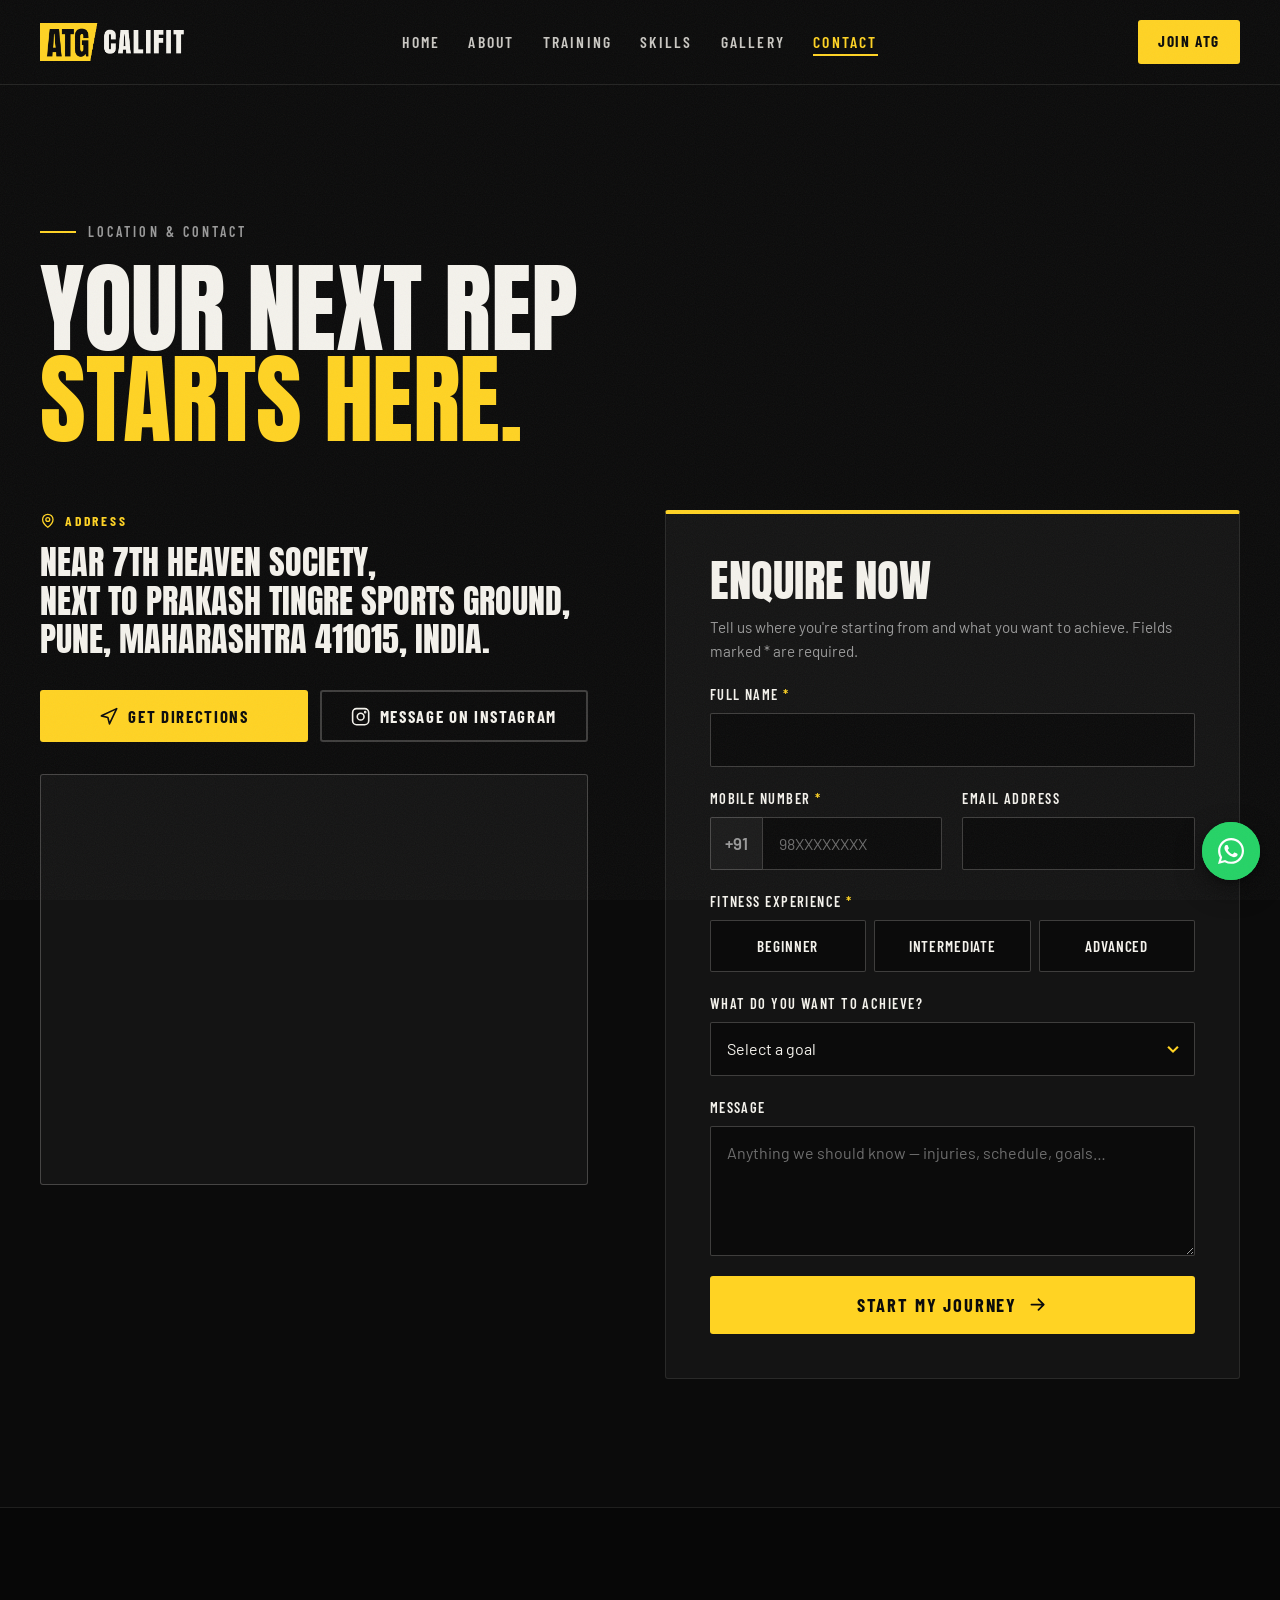
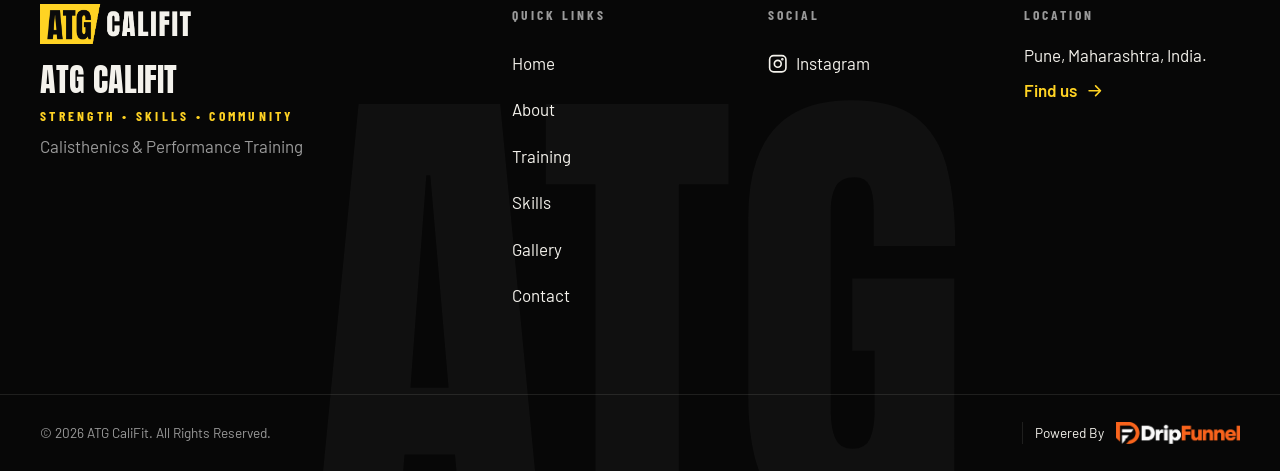
<file: contact.html>
<!DOCTYPE html>
<html lang="en-IN" class="no-js">
<head>
  <meta charset="utf-8">
  <meta name="viewport" content="width=device-width, initial-scale=1, viewport-fit=cover">
  <title>Contact | ATG CaliFit</title>
  <meta name="description" content="Find ATG CaliFit near Prakash Tingre Sports Ground, Pune. Get directions or send an enquiry to start your calisthenics journey.">
  <meta name="keywords" content="calisthenics in Pune, calisthenics training Pune, bodyweight training Pune, strength training Pune, human flag training, pull-up training Pune, calisthenics classes near me, performance training Pune">
  <meta name="theme-color" content="#0B0B0B">
  <link rel="canonical" href="https://atgcalifit.in/contact.html">

  <!-- Open Graph / Twitter -->
  <meta property="og:type" content="website">
  <meta property="og:site_name" content="ATG CaliFit">
  <meta property="og:locale" content="en_IN">
  <meta property="og:url" content="https://atgcalifit.in/contact.html">
  <meta property="og:title" content="Contact | ATG CaliFit">
  <meta property="og:description" content="Find ATG CaliFit near Prakash Tingre Sports Ground, Pune. Get directions or send an enquiry to start your calisthenics journey.">
  <meta property="og:image" content="https://atgcalifit.in/assets/images/og-image.jpg">
  <meta property="og:image:width" content="1200">
  <meta property="og:image:height" content="630">
  <meta property="og:image:alt" content="ATG CaliFit – Strength, Skills, Community. Calisthenics training in Pune.">
  <meta name="twitter:card" content="summary_large_image">
  <meta name="twitter:title" content="Contact | ATG CaliFit">
  <meta name="twitter:description" content="Find ATG CaliFit near Prakash Tingre Sports Ground, Pune. Get directions or send an enquiry to start your calisthenics journey.">
  <meta name="twitter:image" content="https://atgcalifit.in/assets/images/og-image.jpg">

  <!-- Icons -->
  <link rel="icon" type="image/png" sizes="32x32" href="assets/logo/favicon-32.png">
  <link rel="icon" type="image/png" sizes="192x192" href="assets/logo/favicon.png">
  <link rel="apple-touch-icon" href="assets/logo/apple-touch-icon.png">
  <link rel="manifest" href="site.webmanifest">

  <!-- Performance hints -->
  <link rel="preconnect" href="https://fonts.googleapis.com">
  <link rel="preconnect" href="https://fonts.gstatic.com" crossorigin>
  <link rel="preconnect" href="https://images.unsplash.com" crossorigin>
  <link href="https://fonts.googleapis.com/css2?family=Anton&family=Barlow:wght@400;500;600;700;800&family=Barlow+Condensed:wght@500;600;700&display=swap" rel="stylesheet">

  <link rel="stylesheet" href="css/style.css">

</head>
<body class="page-sub">
  <a class="skip-link" href="#main">Skip to content</a>

  <!-- Inline icon sprite (Lucide-style strokes) -->
  <svg width="0" height="0" style="position:absolute" aria-hidden="true" focusable="false">
    <symbol id="i-arrow" viewBox="0 0 24 24"><path d="M5 12h14M13 6l6 6-6 6"/></symbol>
    <symbol id="i-arrow-up" viewBox="0 0 24 24"><path d="M12 19V5M6 11l6-6 6 6"/></symbol>
    <symbol id="i-arrow-ur" viewBox="0 0 24 24"><path d="M7 17 17 7M8 7h9v9"/></symbol>
    <symbol id="i-pin" viewBox="0 0 24 24"><path d="M20 10c0 6-8 12-8 12s-8-6-8-12a8 8 0 0 1 16 0Z"/><circle cx="12" cy="10" r="3"/></symbol>
    <symbol id="i-nav" viewBox="0 0 24 24"><path d="m3 11 19-9-9 19-2-8-8-2z"/></symbol>
    <symbol id="i-ig" viewBox="0 0 24 24"><rect x="2" y="2" width="20" height="20" rx="5"/><circle cx="12" cy="12" r="4.2"/><circle cx="17.6" cy="6.4" r=".6" fill="currentColor"/></symbol>
    <symbol id="i-x" viewBox="0 0 24 24"><path d="M18 6 6 18M6 6l12 12"/></symbol>
    <symbol id="i-left" viewBox="0 0 24 24"><path d="m15 18-6-6 6-6"/></symbol>
    <symbol id="i-right" viewBox="0 0 24 24"><path d="m9 18 6-6-6-6"/></symbol>
    <symbol id="i-expand" viewBox="0 0 24 24"><path d="M15 3h6v6M9 21H3v-6M21 3l-7 7M3 21l7-7"/></symbol>
    <symbol id="i-play" viewBox="0 0 24 24"><path d="M7 4v16l13-8z" fill="currentColor"/></symbol>
    <symbol id="i-check" viewBox="0 0 24 24"><path d="M20 6 9 17l-5-5"/></symbol>
    <symbol id="i-alert" viewBox="0 0 24 24"><circle cx="12" cy="12" r="10"/><path d="M12 8v4M12 16h.01"/></symbol>
    <symbol id="i-wa" viewBox="0 0 32 32"><path fill="currentColor" stroke="none" d="M16.04 3C8.88 3 3.06 8.8 3.06 15.94c0 2.29.6 4.52 1.74 6.49L3 29l6.75-1.76a12.97 12.97 0 0 0 6.29 1.6h.01c7.15 0 12.97-5.8 12.97-12.94A12.86 12.86 0 0 0 16.04 3Zm0 23.67h-.01a10.8 10.8 0 0 1-5.5-1.5l-.4-.23-4 1.04 1.07-3.89-.26-.4a10.7 10.7 0 0 1-1.65-5.75c0-5.93 4.84-10.76 10.77-10.76a10.74 10.74 0 0 1 10.76 10.77c0 5.93-4.84 10.72-10.78 10.72Zm5.9-8.05c-.32-.16-1.92-.95-2.22-1.05-.3-.11-.51-.16-.73.16-.21.32-.83 1.05-1.02 1.26-.19.22-.37.24-.7.08-.32-.16-1.37-.5-2.6-1.6a9.76 9.76 0 0 1-1.8-2.23c-.19-.32-.02-.5.14-.66.15-.14.33-.37.48-.56.16-.19.22-.32.32-.54.11-.21.06-.4-.02-.56-.08-.16-.73-1.75-1-2.4-.26-.63-.53-.54-.73-.55h-.62c-.21 0-.56.08-.86.4-.3.32-1.13 1.1-1.13 2.69 0 1.58 1.16 3.12 1.32 3.33.16.22 2.28 3.47 5.52 4.87.77.33 1.37.53 1.84.68.77.24 1.48.21 2.03.13.62-.09 1.92-.78 2.19-1.54.27-.76.27-1.4.19-1.54-.08-.13-.29-.21-.62-.37Z"/></symbol>
  </svg>

  <!-- ===================== HEADER ===================== -->
  <header class="site-header" id="siteHeader">
    <div class="container header-inner">
      <a href="index.html" class="brand" aria-label="ATG CaliFit – home">
        <img src="assets/logo/atg-logo.png" alt="ATG CaliFit" width="151" height="40" class="brand-logo">
      </a>

      <nav class="primary-nav" aria-label="Primary">
        <ul>
          <li><a href="index.html" class="nav-link">Home</a></li>
          <li><a href="about.html" class="nav-link">About</a></li>
          <li><a href="training.html" class="nav-link">Training</a></li>
          <li><a href="skills.html" class="nav-link">Skills</a></li>
          <li><a href="gallery.html" class="nav-link">Gallery</a></li>
          <li><a href="contact.html" class="nav-link is-active" aria-current="page">Contact</a></li>
        </ul>
      </nav>

      <a href="contact.html" class="btn btn-primary btn-sm header-cta" data-enquiry>Join ATG</a>

      <button class="menu-toggle" id="menuToggle" type="button" aria-expanded="false" aria-controls="mobileMenu" aria-label="Open menu">
        <span class="menu-toggle-bar"></span>
        <span class="menu-toggle-bar"></span>
        <span class="menu-toggle-bar"></span>
      </button>
    </div>
  </header>

  <!-- Mobile full-screen menu -->
  <div class="mobile-menu" id="mobileMenu" aria-hidden="true">
    <div class="mobile-menu-stripe" aria-hidden="true"></div>
    <nav aria-label="Mobile">
      <ul class="mobile-menu-list">
        <li><a href="index.html" class="nav-link"><span>01</span>Home</a></li>
        <li><a href="about.html" class="nav-link"><span>02</span>About</a></li>
        <li><a href="training.html" class="nav-link"><span>03</span>Training</a></li>
        <li><a href="skills.html" class="nav-link"><span>04</span>Skills</a></li>
        <li><a href="gallery.html" class="nav-link"><span>05</span>Gallery</a></li>
        <li><a href="contact.html" class="nav-link is-active" aria-current="page"><span>06</span>Contact</a></li>
      </ul>
    </nav>
    <div class="mobile-menu-foot">
      <a href="contact.html" class="btn btn-primary btn-block" data-enquiry>Join ATG <svg class="icon"><use href="#i-arrow"/></svg></a>
      <a href="https://www.instagram.com/atg.cali.fit/" class="mobile-menu-ig" data-config-href="instagram" target="_blank" rel="noopener">
        <svg class="icon"><use href="#i-ig"/></svg> <span data-config-text="instagramHandle">@atg.cali.fit</span>
      </a>
      <p class="mobile-menu-tag" data-config-text="tagline">STRENGTH • SKILLS • COMMUNITY</p>
    </div>
  </div>

  <main id="main">

    <!-- ===================== CONTACT ===================== -->
    <section class="section contact" id="contact" aria-labelledby="contact-title">
      <div class="container">
        <header class="section-head">
          <p class="eyebrow reveal"><span class="eyebrow-line"></span>Location &amp; contact</p>
          <h2 class="section-title section-title-xl reveal" id="contact-title">Your next rep <span class="accent">starts here.</span></h2>
        </header>

        <div class="contact-grid">
          <div class="contact-info reveal">
            <div class="contact-block">
              <h3 class="contact-label"><svg class="icon"><use href="#i-pin"/></svg> Address</h3>
              <address class="contact-address" id="contactAddress">
                Near 7th Heaven Society,<br>
                Next to Prakash Tingre Sports Ground,<br>
                Pune, Maharashtra 411015, India.
              </address>
            </div>

            <div class="contact-actions">
              <a class="btn btn-primary" id="directionsBtn" href="https://www.google.com/maps/dir/?api=1&amp;destination=Near%207th%20Heaven%20Society%2C%20Next%20to%20Prakash%20Tingre%20Sports%20Ground%2C%20Pune%2C%20Maharashtra%20411015%2C%20India" target="_blank" rel="noopener">
                <svg class="icon"><use href="#i-nav"/></svg> Get directions
              </a>
              <a class="btn btn-outline" href="https://www.instagram.com/atg.cali.fit/" data-config-href="instagram" target="_blank" rel="noopener">
                <svg class="icon"><use href="#i-ig"/></svg> Message on Instagram
              </a>
              <a class="btn btn-whatsapp" id="whatsappBtn" href="#" target="_blank" rel="noopener" hidden>
                <svg class="icon"><use href="#i-wa"/></svg> WhatsApp enquiry
              </a>
            </div>

            <dl class="contact-extra" id="contactExtra" hidden></dl>

            <div class="map-wrap">
              <iframe id="mapFrame" title="Map showing ATG CaliFit location near Prakash Tingre Sports Ground, Pune"
                      data-src="https://www.google.com/maps?q=Near%207th%20Heaven%20Society%2C%20Next%20to%20Prakash%20Tingre%20Sports%20Ground%2C%20Pune%2C%20Maharashtra%20411015%2C%20India&amp;output=embed"
                      loading="lazy" referrerpolicy="no-referrer-when-downgrade" allowfullscreen></iframe>
            </div>
          </div>

          <form class="enquiry-form reveal" id="enquiryForm" novalidate>
            <h3 class="form-title">Enquire now</h3>
            <p class="form-sub">Tell us where you're starting from and what you want to achieve. Fields marked <span aria-hidden="true">*</span><span class="sr-only">with an asterisk</span> are required.</p>

            <!-- Honeypot: hidden from people, tempting for bots -->
            <div class="hp" aria-hidden="true">
              <label for="company">Company</label>
              <input type="text" id="company" name="company" tabindex="-1" autocomplete="off">
            </div>

            <div class="field">
              <label for="fullName">Full Name <span class="req" aria-hidden="true">*</span></label>
              <input type="text" id="fullName" name="fullName" autocomplete="name" required minlength="2" maxlength="80" aria-describedby="fullName-err">
              <p class="field-error" id="fullName-err"></p>
            </div>

            <div class="field-row">
              <div class="field">
                <label for="mobile">Mobile Number <span class="req" aria-hidden="true">*</span></label>
                <div class="input-prefix">
                  <span aria-hidden="true">+91</span>
                  <input type="tel" id="mobile" name="mobile" inputmode="numeric" autocomplete="tel-national" required maxlength="14" aria-describedby="mobile-err" placeholder="98XXXXXXXX">
                </div>
                <p class="field-error" id="mobile-err"></p>
              </div>
              <div class="field">
                <label for="email">Email Address</label>
                <input type="email" id="email" name="email" autocomplete="email" maxlength="120" aria-describedby="email-err">
                <p class="field-error" id="email-err"></p>
              </div>
            </div>

            <fieldset class="field">
              <legend>Fitness Experience <span class="req" aria-hidden="true">*</span></legend>
              <div class="segmented" role="radiogroup" aria-describedby="experience-err">
                <label><input type="radio" name="experience" value="Beginner" required><span>Beginner</span></label>
                <label><input type="radio" name="experience" value="Intermediate"><span>Intermediate</span></label>
                <label><input type="radio" name="experience" value="Advanced"><span>Advanced</span></label>
              </div>
              <p class="field-error" id="experience-err"></p>
            </fieldset>

            <div class="field">
              <label for="goal">What do you want to achieve?</label>
              <div class="select-wrap">
                <select id="goal" name="goal">
                  <option value="">Select a goal</option>
                  <option>Build foundational strength</option>
                  <option>Learn advanced calisthenics skills</option>
                  <option>Gymnastic movements and ring training</option>
                  <option>Improve mobility and conditioning</option>
                  <option>Take the ATG Challenge</option>
                  <option>General fitness</option>
                  <option>Something else</option>
                </select>
              </div>
            </div>

            <div class="field">
              <label for="message">Message</label>
              <textarea id="message" name="message" rows="4" maxlength="1000" placeholder="Anything we should know — injuries, schedule, goals…"></textarea>
            </div>

            <button type="submit" class="btn btn-primary btn-block btn-lg" id="submitBtn">
              <span class="btn-label">Start my journey</span> <svg class="icon"><use href="#i-arrow"/></svg>
            </button>
            <div class="form-status" id="formStatus" role="status" aria-live="polite"></div>
          </form>
        </div>
      </div>
    </section>
  </main>

  <!-- ===================== FOOTER ===================== -->
  <footer class="site-footer">
    <div class="footer-word" aria-hidden="true">ATG</div>
    <div class="container footer-grid">
      <div class="footer-brand">
        <img src="assets/logo/atg-logo.png" alt="ATG CaliFit" width="151" height="40" loading="lazy">
        <p class="footer-name">ATG CaliFit</p>
        <p class="footer-tag" data-config-text="tagline">STRENGTH • SKILLS • COMMUNITY</p>
        <p class="footer-cat">Calisthenics &amp; Performance Training</p>
      </div>

      <nav class="footer-col" aria-label="Footer">
        <h2 class="footer-head">Quick links</h2>
        <ul>
          <li><a href="index.html">Home</a></li>
          <li><a href="about.html">About</a></li>
          <li><a href="training.html">Training</a></li>
          <li><a href="skills.html">Skills</a></li>
          <li><a href="gallery.html">Gallery</a></li>
          <li><a href="contact.html">Contact</a></li>
        </ul>
      </nav>

      <div class="footer-col">
        <h2 class="footer-head">Social</h2>
        <a class="footer-social" href="https://www.instagram.com/atg.cali.fit/" data-config-href="instagram" target="_blank" rel="noopener">
          <svg class="icon"><use href="#i-ig"/></svg> Instagram
        </a>
      </div>

      <div class="footer-col">
        <h2 class="footer-head">Location</h2>
        <p>Pune, Maharashtra, India.</p>
        <a href="contact.html" class="footer-link-arrow">Find us <svg class="icon"><use href="#i-arrow"/></svg></a>
      </div>
    </div>


    <div class="footer-banner">
      <div class="container footer-banner-inner">
        <p>&copy; 2026 ATG CaliFit. All Rights Reserved.</p>
        <div class="powered-by">
          <span>Powered By</span>
          <a href="https://www.dripfunnel.com/in/" target="_blank" rel="noopener" aria-label="DripFunnel">
            <img src="assets/dripfunnel/DRIPFUNNEL white logo.png" alt="DripFunnel" width="2077" height="369" loading="lazy">
          </a>
        </div>
      </div>
    </div>
  </footer>

  <!-- Floating actions -->
  <button type="button" class="to-top" id="toTop" aria-label="Scroll to top">
    <svg class="icon"><use href="#i-arrow-up"/></svg>
  </button>
  <a class="wa-float" id="waFloat" href="#" target="_blank" rel="noopener" aria-label="Chat with ATG CaliFit on WhatsApp" hidden>
    <svg class="icon"><use href="#i-wa"/></svg>
    <span class="wa-tip">Chat with us</span>
  </a>

  <!-- Enquiry popup (the contact form is moved in here while open) -->
  <div class="enquiry-modal" id="enquiryModal" role="dialog" aria-modal="true" aria-labelledby="enquiryModalTitle" hidden>
    <div class="enquiry-modal-backdrop" data-close></div>
    <div class="enquiry-modal-panel" id="enquiryModalPanel">
      <h2 class="sr-only" id="enquiryModalTitle">Join ATG – enquiry form</h2>
      <button type="button" class="lb-btn enquiry-modal-close" data-close aria-label="Close form"><svg class="icon"><use href="#i-x"/></svg></button>
    </div>
  </div>

  <!-- Lightbox -->
  <div class="lightbox" id="lightbox" role="dialog" aria-modal="true" aria-label="Media viewer" hidden>
    <div class="lightbox-backdrop" data-close></div>
    <button type="button" class="lb-btn lb-close" data-close aria-label="Close viewer"><svg class="icon"><use href="#i-x"/></svg></button>
    <button type="button" class="lb-btn lb-prev" aria-label="Previous"><svg class="icon"><use href="#i-left"/></svg></button>
    <figure class="lightbox-stage">
      <div class="lightbox-media" id="lightboxMedia"></div>
      <figcaption class="lightbox-caption">
        <span id="lightboxCaption"></span>
        <span class="lightbox-count" id="lightboxCount"></span>
      </figcaption>
    </figure>
    <button type="button" class="lb-btn lb-next" aria-label="Next"><svg class="icon"><use href="#i-right"/></svg></button>
  </div>

  <script src="js/config.js" defer></script>
  <script src="js/main.js" defer></script>
</body>
</html>
</file>
<file: css/style.css>
/* =====================================================================
   ATG CaliFit – Stylesheet
   Mobile-first. Breakpoints: 640 / 768 / 1024 / 1280 / 1440
   ===================================================================== */

/* ---------- Tokens ---------- */
:root {
  --color-bg: #0B0B0B;
  --color-surface: #141414;
  --color-surface-2: #1B1B1B;
  --color-text: #F4F2EC;
  --color-muted: #9A9A9A;
  --color-accent: #FFD323;
  --color-accent-ink: #0B0B0B;
  --color-border: rgba(244, 242, 236, 0.1);
  --color-border-strong: rgba(244, 242, 236, 0.22);
  --color-error: #FF6B5B;
  --color-success: #7BE38F;
  --color-wa: #25D366;

  --font-display: "Anton", "Impact", "Arial Narrow Bold", sans-serif;
  --font-body: "Barlow", system-ui, -apple-system, "Segoe UI", Roboto, sans-serif;
  --font-cond: "Barlow Condensed", "Barlow", "Arial Narrow", sans-serif;

  --container: 1320px;
  --gutter: clamp(1rem, 4vw, 2.5rem);
  --section-y: clamp(4.5rem, 10vw, 9rem);
  --radius: 3px;
  --header-h: 68px;

  --ease-out: cubic-bezier(0.22, 1, 0.36, 1);
  --t-fast: 0.25s;
  --t-med: 0.5s;
}

/* ---------- Reset ---------- */
*, *::before, *::after { box-sizing: border-box; }
html {
  -webkit-text-size-adjust: 100%;
  scroll-behavior: smooth;
  scroll-padding-top: var(--header-h);
}
body {
  margin: 0;
  background: var(--color-bg);
  color: var(--color-text);
  font-family: var(--font-body);
  font-size: clamp(1rem, 0.96rem + 0.2vw, 1.0625rem);
  line-height: 1.6;
  -webkit-font-smoothing: antialiased;
  -moz-osx-font-smoothing: grayscale;
  overflow-x: hidden;
  text-rendering: optimizeLegibility;
}
@supports (overflow: clip) { body { overflow-x: clip; } }
body.no-scroll { overflow: hidden; }

/* Film grain – a single fixed layer, cheap to composite */
body::before {
  content: "";
  position: fixed;
  inset: 0;
  z-index: 100;
  pointer-events: none;
  opacity: 0.05;
  background-image: url("data:image/svg+xml,%3Csvg xmlns='http://www.w3.org/2000/svg' width='160' height='160'%3E%3Cfilter id='n'%3E%3CfeTurbulence type='fractalNoise' baseFrequency='.9' numOctaves='3' stitchTiles='stitch'/%3E%3C/filter%3E%3Crect width='100%25' height='100%25' filter='url(%23n)'/%3E%3C/svg%3E");
}

img, video, svg, iframe { display: block; max-width: 100%; }
img { height: auto; }
a { color: inherit; text-decoration: none; }
button, input, select, textarea { font: inherit; color: inherit; }
button { cursor: pointer; background: none; border: 0; padding: 0; }
ul, ol { margin: 0; padding: 0; list-style: none; }
h1, h2, h3, p, figure, blockquote, dl, dd { margin: 0; }
address { font-style: normal; }
[hidden] { display: none !important; }

.icon {
  width: 1.15em; height: 1.15em;
  flex-shrink: 0;
  fill: none; stroke: currentColor; stroke-width: 2;
  stroke-linecap: round; stroke-linejoin: round;
}

:focus-visible {
  outline: 2px solid var(--color-accent);
  outline-offset: 3px;
}

.sr-only {
  position: absolute; width: 1px; height: 1px; padding: 0; margin: -1px;
  overflow: hidden; clip: rect(0 0 0 0); white-space: nowrap; border: 0;
}

.skip-link {
  position: fixed; top: 0.75rem; left: 0.75rem; z-index: 200;
  padding: 0.75rem 1.1rem;
  background: var(--color-accent); color: var(--color-accent-ink);
  font-weight: 700; text-transform: uppercase; letter-spacing: 0.06em;
  transform: translateY(-160%);
  transition: transform var(--t-fast);
}
.skip-link:focus { transform: none; }

::selection { background: var(--color-accent); color: var(--color-accent-ink); }

/* ---------- Layout ---------- */
.container {
  width: 100%;
  max-width: var(--container);
  margin-inline: auto;
  padding-inline: var(--gutter);
}
.section { padding-block: var(--section-y); position: relative; }
/* Inner pages have no hero: keep content clear of the fixed header */
.page-sub main { padding-top: var(--header-h); }

/* ---------- Typography ---------- */
.accent { color: var(--color-accent); }

.eyebrow {
  display: inline-flex; align-items: center; gap: 0.75rem;
  font-family: var(--font-cond);
  font-weight: 600;
  font-size: 0.875rem;
  letter-spacing: 0.22em;
  text-transform: uppercase;
  color: var(--color-muted);
  margin-bottom: 1.25rem;
}
.eyebrow-line {
  width: 2.25rem; height: 2px; background: var(--color-accent);
  display: inline-block;
}
.eyebrow .sep { color: var(--color-accent); }

.section-title {
  font-family: var(--font-display);
  font-weight: 400;
  text-transform: uppercase;
  font-size: clamp(2.6rem, 1.6rem + 5vw, 5.75rem);
  line-height: 0.92;
  letter-spacing: -0.005em;
  overflow-wrap: break-word;
}
.section-title-xl { font-size: clamp(2.6rem, 1.4rem + 6vw, 7rem); max-width: 16ch; }

.section-head { margin-bottom: clamp(2.5rem, 5vw, 4.5rem); }
.section-head-split { display: grid; gap: 1.5rem; align-items: end; }
.section-intro { color: var(--color-muted); max-width: 46ch; }

.lead { font-size: clamp(1.1rem, 1rem + 0.45vw, 1.3rem); line-height: 1.55; color: var(--color-text); }
.fine-print { color: var(--color-muted); font-size: 0.9rem; }
.fine-print a { color: var(--color-text); border-bottom: 1px solid var(--color-accent); }

@media (min-width: 1024px) {
  .section-head-split { grid-template-columns: 1.4fr 1fr; gap: 4rem; }
  .section-head-split .section-intro { justify-self: end; padding-bottom: 0.6rem; }
}

/* ---------- Buttons ---------- */
.btn {
  --btn-bg: transparent;
  --btn-fg: var(--color-text);
  position: relative;
  display: inline-flex; align-items: center; justify-content: center; gap: 0.6rem;
  min-height: 52px;
  padding: 0.85rem 1.6rem;
  border: 2px solid transparent;
  border-radius: var(--radius);
  background: var(--btn-bg);
  color: var(--btn-fg);
  font-family: var(--font-cond);
  font-weight: 700;
  font-size: 1.05rem;
  letter-spacing: 0.1em;
  text-transform: uppercase;
  line-height: 1;
  white-space: nowrap;
  overflow: hidden;
  isolation: isolate;
  transition: color var(--t-fast), border-color var(--t-fast), background-color var(--t-fast), transform var(--t-fast);
}
.btn .icon { transition: transform var(--t-fast) var(--ease-out); }
.btn:hover .icon { transform: translateX(4px); }
.btn:active { transform: translateY(1px); }

.btn-primary { --btn-bg: var(--color-accent); --btn-fg: var(--color-accent-ink); }
.btn-primary::after {
  content: ""; position: absolute; inset: 0; z-index: -1;
  background: var(--color-text);
  transform: translateX(-101%);
  transition: transform 0.4s var(--ease-out);
}
.btn-primary:hover::after { transform: none; }

.btn-outline { border-color: var(--color-border-strong); }
.btn-outline:hover { border-color: var(--color-accent); color: var(--color-accent); }

.btn-whatsapp { --btn-bg: var(--color-wa); --btn-fg: #06200F; }
.btn-whatsapp:hover { filter: brightness(1.08); }

.btn-sm { min-height: 44px; padding: 0.6rem 1.15rem; font-size: 0.95rem; }
.btn-lg { min-height: 58px; padding: 1rem 2rem; font-size: 1.15rem; }
.btn-block { width: 100%; }
.btn[disabled] { opacity: 0.6; pointer-events: none; }

/* ---------- Header ---------- */
.site-header {
  position: fixed; inset: 0 0 auto 0; z-index: 60;
  height: var(--header-h);
  transition: background-color 0.35s, border-color 0.35s, backdrop-filter 0.35s;
  border-bottom: 1px solid transparent;
}
.site-header.is-scrolled,
.site-header.menu-open {
  background: rgba(11, 11, 11, 0.92);
  border-bottom-color: var(--color-border);
  -webkit-backdrop-filter: blur(10px);
  backdrop-filter: blur(10px);
}
.header-inner {
  height: 100%;
  display: flex; align-items: center; gap: 1.5rem;
}
.brand { display: flex; align-items: center; margin-right: auto; min-height: 44px; }
.brand-logo { height: 34px; width: auto; }

.primary-nav { display: none; }
.header-cta { display: none; }

.menu-toggle {
  position: relative; z-index: 2;
  width: 48px; height: 48px;
  display: grid; place-content: center; gap: 6px;
  margin-right: -10px;
}
.menu-toggle-bar {
  display: block; width: 26px; height: 2px;
  background: var(--color-text);
  transition: transform 0.35s var(--ease-out), opacity 0.2s, width 0.35s var(--ease-out);
}
.menu-toggle-bar:nth-child(2) { width: 18px; justify-self: end; }
.menu-toggle[aria-expanded="true"] .menu-toggle-bar:nth-child(1) { transform: translateY(8px) rotate(45deg); }
.menu-toggle[aria-expanded="true"] .menu-toggle-bar:nth-child(2) { opacity: 0; width: 0; }
.menu-toggle[aria-expanded="true"] .menu-toggle-bar:nth-child(3) { transform: translateY(-8px) rotate(-45deg); }

@media (min-width: 1024px) {
  :root { --header-h: 84px; }
  .brand-logo { height: 38px; }
  .primary-nav { display: block; }
  .primary-nav ul { display: flex; gap: clamp(1.25rem, 2.2vw, 2.4rem); }
  .primary-nav .nav-link {
    position: relative;
    display: inline-flex; align-items: center; min-height: 44px;
    font-family: var(--font-cond); font-weight: 600;
    font-size: 0.98rem; letter-spacing: 0.14em; text-transform: uppercase;
    color: rgba(244, 242, 236, 0.82);
    transition: color var(--t-fast);
  }
  .primary-nav .nav-link::after {
    content: ""; position: absolute; left: 0; right: 0; bottom: 8px; height: 2px;
    background: var(--color-accent);
    transform: scaleX(0); transform-origin: right;
    transition: transform 0.35s var(--ease-out);
  }
  .primary-nav .nav-link:hover,
  .primary-nav .nav-link.is-active { color: var(--color-text); }
  .primary-nav .nav-link:hover::after,
  .primary-nav .nav-link.is-active::after { transform: scaleX(1); transform-origin: left; }
  .primary-nav .nav-link.is-active { color: var(--color-accent); }
  .header-inner { display: grid; grid-template-columns: 1fr auto 1fr; }
  .brand { margin-right: 0; justify-self: start; }
  .header-cta { display: inline-flex; justify-self: end; }
  .menu-toggle { display: none; }
}

/* ---------- Mobile menu ---------- */
.mobile-menu {
  position: fixed; inset: 0; z-index: 55;
  display: flex; flex-direction: column; justify-content: space-between;
  padding: calc(var(--header-h) + 1.5rem) var(--gutter) calc(1.5rem + env(safe-area-inset-bottom));
  background: var(--color-bg);
  overflow-y: auto;
  visibility: hidden;
  opacity: 0;
  clip-path: inset(0 0 100% 0);
  transition: clip-path 0.55s var(--ease-out), opacity 0.3s, visibility 0s linear 0.55s;
}
.mobile-menu.is-open {
  visibility: visible; opacity: 1;
  clip-path: inset(0 0 0 0);
  transition: clip-path 0.55s var(--ease-out), opacity 0.3s, visibility 0s;
}
.mobile-menu-stripe {
  position: absolute; top: var(--header-h); right: 0; width: 10px; bottom: 0;
  background: repeating-linear-gradient(-45deg, var(--color-accent) 0 10px, transparent 10px 20px);
  opacity: 0.85;
}
.mobile-menu-list li {
  border-bottom: 1px solid var(--color-border);
  opacity: 0; transform: translateY(18px);
  transition: opacity 0.4s, transform 0.5s var(--ease-out);
}
.mobile-menu.is-open .mobile-menu-list li { opacity: 1; transform: none; }
.mobile-menu.is-open .mobile-menu-list li:nth-child(1) { transition-delay: 0.12s; }
.mobile-menu.is-open .mobile-menu-list li:nth-child(2) { transition-delay: 0.17s; }
.mobile-menu.is-open .mobile-menu-list li:nth-child(3) { transition-delay: 0.22s; }
.mobile-menu.is-open .mobile-menu-list li:nth-child(4) { transition-delay: 0.27s; }
.mobile-menu.is-open .mobile-menu-list li:nth-child(5) { transition-delay: 0.32s; }
.mobile-menu.is-open .mobile-menu-list li:nth-child(6) { transition-delay: 0.37s; }
.mobile-menu-list a {
  display: flex; align-items: baseline; gap: 1rem;
  padding: 0.55rem 0;
  font-family: var(--font-display);
  font-size: clamp(2.2rem, 9vw, 3.6rem);
  line-height: 1.05;
  text-transform: uppercase;
  transition: color var(--t-fast), padding var(--t-fast);
}
.mobile-menu-list a span {
  font-family: var(--font-cond); font-size: 0.85rem; letter-spacing: 0.15em;
  color: var(--color-accent);
}
.mobile-menu-list a:hover, .mobile-menu-list a.is-active { color: var(--color-accent); padding-left: 0.4rem; }
.mobile-menu-foot { display: grid; gap: 1rem; margin-top: 2rem; padding-right: 1rem; }
.mobile-menu-ig {
  display: inline-flex; align-items: center; gap: 0.6rem; min-height: 44px;
  font-weight: 600; color: var(--color-text);
}
.mobile-menu-tag {
  font-family: var(--font-cond); letter-spacing: 0.2em; font-size: 0.85rem; color: var(--color-muted);
}
@media (min-width: 1024px) { .mobile-menu { display: none; } }

/* ---------- Hero ---------- */
.hero {
  position: relative;
  min-height: 100vh;
  min-height: 100svh;
  display: flex; align-items: flex-end;
  padding-top: calc(var(--header-h) + 2rem);
  padding-bottom: clamp(5rem, 12vh, 7rem);
  overflow: hidden;
  isolation: isolate;
}
.hero-media {
  position: absolute; inset: 0; z-index: -2;
  background: #111;
}
.hero-media img,
.hero-media video {
  position: absolute; inset: 0;
  width: 100%; height: 100%;
  object-fit: cover;
  object-position: 50% 30%;
}
.hero-media video { opacity: 0; transition: opacity 0.8s; }
.hero-media video.is-ready { opacity: 1; }
.hero-overlay {
  position: absolute; inset: 0;
  background:
    linear-gradient(180deg, rgba(11,11,11,0.55) 0%, rgba(11,11,11,0.25) 35%, rgba(11,11,11,0.85) 78%, var(--color-bg) 100%);
}
.hero-bg-word {
  position: absolute; z-index: -1;
  right: -0.06em; top: calc(var(--header-h) - 0.1em);
  font-family: var(--font-display);
  font-size: clamp(9rem, 42vw, 30rem);
  line-height: 0.8;
  color: transparent;
  -webkit-text-stroke: 1px rgba(244, 242, 236, 0.12);
  pointer-events: none;
  user-select: none;
}
.hero-inner { position: relative; }
.hero-content { max-width: 46rem; }
.hero .eyebrow { color: var(--color-text); }
.hero-title {
  font-family: var(--font-display);
  font-weight: 400;
  text-transform: uppercase;
  font-size: clamp(3.1rem, 1.4rem + 8.6vw, 8.4rem);
  line-height: 0.9;
  letter-spacing: -0.005em;
}
.hero-line { display: block; }
.hero-sub {
  margin-top: 1.5rem;
  max-width: 34ch;
  font-size: clamp(1.05rem, 0.95rem + 0.5vw, 1.3rem);
  color: rgba(244, 242, 236, 0.86);
}
.hero-tagline {
  margin-top: 1.25rem;
  font-family: var(--font-cond); font-weight: 700;
  letter-spacing: 0.28em; font-size: clamp(0.8rem, 0.75rem + 0.2vw, 0.95rem);
  color: var(--color-accent);
}
.hero-ctas { display: flex; flex-wrap: wrap; gap: 0.85rem; margin-top: 2rem; }
.hero-ctas .btn { flex: 1 1 220px; }
.hero-side-label { display: none; }

/* Entrance */
.hero-anim {
  opacity: 0;
  transform: translateY(28px);
  animation: heroIn 0.9s var(--ease-out) forwards;
  animation-delay: calc(0.15s + var(--d, 0) * 0.1s);
}
@keyframes heroIn { to { opacity: 1; transform: none; } }

.scroll-indicator {
  position: absolute; left: 50%; bottom: 1.25rem; transform: translateX(-50%);
  display: flex; flex-direction: column; align-items: center; gap: 0.5rem;
  min-width: 44px; min-height: 44px;
  font-family: var(--font-cond); font-size: 0.72rem; letter-spacing: 0.3em; text-transform: uppercase;
  color: var(--color-muted);
}
.scroll-indicator-line {
  width: 1px; height: 44px; position: relative; overflow: hidden;
  background: var(--color-border-strong);
}
.scroll-indicator-line::after {
  content: ""; position: absolute; left: 0; top: 0; width: 100%; height: 40%;
  background: var(--color-accent);
  animation: scrollDrop 1.8s var(--ease-out) infinite;
}
@keyframes scrollDrop { 0% { transform: translateY(-100%); } 100% { transform: translateY(260%); } }

/* Desktop: cinematic media panel on the right */
@media (min-width: 1024px) {
  .hero { align-items: center; padding-bottom: 6rem; }
  .hero-media {
    left: auto; right: 0; width: 44%;
    clip-path: polygon(14% 0, 100% 0, 100% 100%, 0 100%);
  }
  .hero-media::before {
    content: ""; position: absolute; inset: 0; z-index: 1; pointer-events: none;
    background: linear-gradient(90deg, rgba(11,11,11,0.55), transparent 40%);
  }
  .hero-overlay {
    background: linear-gradient(180deg, rgba(11,11,11,0.25), transparent 30%, transparent 70%, rgba(11,11,11,0.7));
  }
  .hero::after { /* yellow slash along the panel edge */
    content: ""; position: absolute; z-index: -1;
    top: 0; bottom: 0; right: 44%; width: 6px;
    background: var(--color-accent);
    transform: skewX(-7.6deg); transform-origin: bottom;
    margin-right: calc(-44% * 0.14 + 3px);
  }
  .hero-bg-word { right: auto; left: 30%; top: auto; bottom: -0.1em; font-size: clamp(16rem, 30vw, 30rem); }
  .hero-content { max-width: 58%; }
  .hero-ctas .btn { flex: 0 0 auto; }
  .hero-side-label {
    display: block;
    position: absolute; right: 1.5rem; bottom: 6rem;
    writing-mode: vertical-rl;
    font-family: var(--font-cond); font-size: 0.75rem; letter-spacing: 0.3em; text-transform: uppercase;
    color: rgba(244, 242, 236, 0.75);
  }
}
@media (min-width: 1440px) {
  .hero-title { font-size: clamp(6rem, 6.5vw, 9rem); }
}
/* Landscape phones: keep the hero content visible */
@media (max-height: 520px) and (orientation: landscape) {
  .hero { min-height: auto; padding-top: calc(var(--header-h) + 1.25rem); padding-bottom: 3.5rem; }
  .hero-title { font-size: clamp(2.4rem, 7vw, 3.6rem); }
  .hero-sub { margin-top: 0.75rem; }
  .hero-ctas { margin-top: 1rem; }
  .scroll-indicator { display: none; }
}

/* ---------- Marquee ---------- */
.marquee-wrap { position: relative; z-index: 2; overflow: hidden; padding-block: 1rem; margin-block: -1rem; }
.marquee {
  position: relative;
  background: var(--color-accent);
  color: var(--color-accent-ink);
  overflow: hidden;
  transform: rotate(-1.5deg) scale(1.03);
  margin-block: -0.5rem;
  padding-block: 0.85rem;
}
.marquee-track {
  display: flex; width: max-content; gap: 1.75rem; align-items: center;
  font-family: var(--font-display);
  font-size: clamp(1.4rem, 1rem + 1.6vw, 2.2rem);
  text-transform: uppercase;
  line-height: 1;
  white-space: nowrap;
  animation: marquee 32s linear infinite;
}
.marquee-track i { font-style: normal; }
@keyframes marquee { to { transform: translateX(-50%); } }

/* ---------- About ---------- */
.about-grid { display: grid; gap: 3rem; align-items: center; }
.about-media { position: relative; }
.about-media img {
  width: 100%; aspect-ratio: 4 / 5; object-fit: cover;
  filter: grayscale(0.2) contrast(1.05);
  border-radius: var(--radius);
}
.about-media::before {
  content: ""; position: absolute; inset: 1rem -1rem -1rem 1rem; z-index: -1;
  border: 2px solid var(--color-accent);
  border-radius: var(--radius);
}
.about-sticker {
  position: absolute; left: -0.25rem; bottom: 1.5rem;
  padding: 1rem 1.25rem;
  background: var(--color-bg);
  border-left: 4px solid var(--color-accent);
  font-family: var(--font-display); text-transform: uppercase;
  font-size: clamp(1.3rem, 1rem + 1.2vw, 1.9rem); line-height: 1;
}
.about-sticker span { color: var(--color-accent); }
.about-text { display: grid; gap: 1.1rem; margin-top: 1.75rem; color: var(--color-muted); max-width: 58ch; }
.about-punch {
  margin-top: 0.5rem;
  font-family: var(--font-display); text-transform: uppercase; color: var(--color-text);
  font-size: clamp(1.4rem, 1.1rem + 1vw, 2rem); line-height: 1.1;
}

.pillars {
  display: grid; gap: 0;
  margin-top: clamp(4rem, 8vw, 7rem);
  border-top: 1px solid var(--color-border);
}
.pillar {
  position: relative;
  padding: 2rem 0 2.25rem;
  border-bottom: 1px solid var(--color-border);
  display: grid; grid-template-columns: auto 1fr; column-gap: 1.5rem; align-items: baseline;
}
.pillar-num {
  grid-row: span 2;
  font-family: var(--font-display);
  font-size: clamp(3.5rem, 2.6rem + 3vw, 6rem); line-height: 0.85;
  color: var(--color-accent);
}
.pillar h3 {
  font-family: var(--font-display); font-weight: 400; text-transform: uppercase;
  font-size: clamp(1.8rem, 1.4rem + 1.4vw, 2.6rem); line-height: 1;
}
.pillar p { color: var(--color-muted); margin-top: 0.5rem; max-width: 32ch; }

@media (min-width: 768px) {
  .pillars { grid-template-columns: repeat(3, 1fr); border-top: 0; }
  .pillar {
    grid-template-columns: 1fr; padding: 2.25rem 2rem 2.5rem;
    border-bottom: 0; border-left: 1px solid var(--color-border);
  }
  .pillar:nth-child(2) { margin-top: 3rem; }
  .pillar:nth-child(3) { margin-top: 6rem; }
  .pillar-num { grid-row: auto; margin-bottom: 1.25rem; }
}
@media (min-width: 1024px) {
  .about-grid { grid-template-columns: 5fr 6fr; gap: clamp(4rem, 7vw, 7rem); }
  .about-media img { aspect-ratio: 4 / 5.4; }
}

/* ---------- Training ---------- */
.training { background: var(--color-surface); }
.programs { display: grid; gap: 1.25rem; }
.program {
  position: relative;
  min-height: 34rem;
  display: flex; flex-direction: column; justify-content: flex-end;
  overflow: hidden;
  border-radius: var(--radius);
  background: #000;
  isolation: isolate;
}
.program-media { position: absolute; inset: 0; z-index: -1; }
.program-media img {
  width: 100%; height: 100%; object-fit: cover;
  transition: transform 1.1s var(--ease-out), filter 0.6s;
  filter: grayscale(0.35) brightness(0.8);
}
.program-media::after {
  content: ""; position: absolute; inset: 0;
  background: linear-gradient(180deg, rgba(11,11,11,0.1) 0%, rgba(11,11,11,0.45) 40%, rgba(11,11,11,0.95) 100%);
}
.program-body { position: relative; padding: clamp(1.5rem, 3vw, 2.5rem); }
.program-body::before { /* yellow line reveal */
  content: ""; position: absolute; left: clamp(1.5rem, 3vw, 2.5rem); top: 0;
  width: 3.5rem; height: 3px; background: var(--color-accent);
  transform-origin: left; transition: transform 0.6s var(--ease-out);
}
.program-index {
  position: absolute; right: clamp(1.25rem, 3vw, 2rem); top: -0.4em;
  font-family: var(--font-display); font-size: clamp(4rem, 3rem + 4vw, 7rem); line-height: 1;
  color: transparent; -webkit-text-stroke: 1.5px rgba(255, 211, 35, 0.75);
}
.program-title {
  margin-top: 1.25rem;
  font-family: var(--font-display); font-weight: 400; text-transform: uppercase;
  font-size: clamp(2rem, 1.5rem + 1.8vw, 3.1rem); line-height: 0.95;
  max-width: 12ch;
}
.program-desc { margin-top: 0.85rem; color: rgba(244, 242, 236, 0.8); max-width: 44ch; }
.program-list {
  display: flex; flex-wrap: wrap; gap: 0.45rem;
  margin-top: 1.25rem;
}
.program-list li {
  padding: 0.35rem 0.7rem;
  border: 1px solid var(--color-border-strong);
  border-radius: 2px;
  font-family: var(--font-cond); font-weight: 600; font-size: 0.9rem; letter-spacing: 0.06em; text-transform: uppercase;
  background: rgba(11, 11, 11, 0.45);
}
.program-cta {
  display: inline-flex; align-items: center; gap: 0.5rem; min-height: 44px;
  margin-top: 1.25rem;
  font-family: var(--font-cond); font-weight: 700; letter-spacing: 0.14em; text-transform: uppercase;
  color: var(--color-accent);
}
.program-cta .icon { transition: transform var(--t-fast) var(--ease-out); }
.program-cta:hover .icon { transform: translateX(5px); }
.program:hover .program-media img { transform: scale(1.06); filter: grayscale(0) brightness(0.85); }
.training .fine-print { margin-top: 2rem; max-width: 60ch; }

@media (min-width: 768px) {
  .programs { grid-template-columns: repeat(2, 1fr); gap: 1.5rem; }
  .program:nth-child(even) { transform: translateY(4rem); }
  .programs { padding-bottom: 4rem; }
}
/* Hover-capable devices: reveal the list on hover/focus */
@media (hover: hover) and (pointer: fine) and (min-width: 768px) {
  .program-body::before { transform: scaleX(0); }
  .program:hover .program-body::before,
  .program:focus-within .program-body::before { transform: scaleX(1); }
  .program-list {
    max-height: 0; margin-top: 0; overflow: hidden;
    transition: max-height 0.6s var(--ease-out), margin-top 0.6s var(--ease-out);
  }
  .program:hover .program-list,
  .program:focus-within .program-list { max-height: 12rem; margin-top: 1.25rem; }
  .program-list li {
    opacity: 0; transform: translateY(10px);
    transition: opacity 0.4s, transform 0.5s var(--ease-out);
  }
  .program:hover .program-list li,
  .program:focus-within .program-list li { opacity: 1; transform: none; }
  .program:hover .program-list li:nth-child(2) { transition-delay: 0.04s; }
  .program:hover .program-list li:nth-child(3) { transition-delay: 0.08s; }
  .program:hover .program-list li:nth-child(4) { transition-delay: 0.12s; }
  .program:hover .program-list li:nth-child(5) { transition-delay: 0.16s; }
  .program:hover .program-list li:nth-child(6) { transition-delay: 0.2s; }
  .program:hover .program-list li:nth-child(7) { transition-delay: 0.24s; }
}
@media (min-width: 1024px) { .program { min-height: 40rem; } }

/* ---------- Skills ---------- */
.skills-grid { display: grid; gap: 0.75rem; }
.skill-tile {
  position: relative; display: block; width: 100%;
  aspect-ratio: 4 / 3;
  overflow: hidden;
  border-radius: var(--radius);
  background: var(--color-surface);
  text-align: left;
  isolation: isolate;
}
.skill-tile img {
  position: absolute; inset: 0; width: 100%; height: 100%; object-fit: cover;
  transition: transform 1s var(--ease-out), filter 0.5s;
  filter: grayscale(0.25);
}
.skill-tile::after {
  content: ""; position: absolute; inset: 0; z-index: 0;
  background: linear-gradient(180deg, transparent 35%, rgba(11,11,11,0.9) 100%);
  transition: opacity 0.4s;
}
.skill-caption {
  position: absolute; left: 0; right: 0; bottom: 0; z-index: 1;
  display: grid; gap: 0.25rem;
  padding: 1.25rem 1.25rem 1.35rem;
}
.skill-num { font-family: var(--font-cond); font-weight: 700; letter-spacing: 0.2em; font-size: 0.8rem; color: var(--color-accent); }
.skill-name {
  font-family: var(--font-display); text-transform: uppercase;
  font-size: clamp(1.7rem, 1.3rem + 1.4vw, 2.6rem); line-height: 1;
}
.skill-desc { color: rgba(244, 242, 236, 0.82); font-size: 0.95rem; max-width: 36ch; }
.skill-expand {
  position: absolute; top: 1rem; right: 1rem; z-index: 1;
  width: 44px; height: 44px; display: grid; place-items: center;
  background: var(--color-accent); color: var(--color-accent-ink);
  border-radius: 2px;
  transform: scale(0.85); opacity: 0.9;
  transition: transform 0.35s var(--ease-out), opacity 0.35s;
}
.skill-tile:hover img, .skill-tile:focus-visible img { transform: scale(1.07); filter: grayscale(0); }
.skill-tile:hover .skill-expand, .skill-tile:focus-visible .skill-expand { transform: scale(1); opacity: 1; }

/* per-tile focal points */
.skill-tile[style="--area:flag"] img { object-position: 55% 40%; }
.skill-tile[style="--area:mu"] img { object-position: 40% 30%; }
.skill-tile[style="--area:fl"] img { object-position: 45% 40%; }
.skill-tile[style="--area:hs"] img { object-position: 50% 45%; }

@media (min-width: 640px) {
  .skills-grid { grid-template-columns: repeat(2, 1fr); }
  .skill-tile[style="--area:flag"], .skill-tile[style="--area:pl"] { grid-column: span 2; aspect-ratio: 16 / 9; }
}
@media (min-width: 640px) and (max-width: 1023px) {
  .skills-grid { grid-auto-flow: dense; }
  .skill-tile { aspect-ratio: 4 / 5; }
}
@media (min-width: 1024px) {
  .skills-grid {
    grid-template-columns: repeat(4, 1fr);
    grid-template-rows: repeat(3, clamp(220px, 21vw, 300px));
    grid-template-areas:
      "flag flag stc fl"
      "flag flag stc hs"
      "pl   pl   mu  hs";
    gap: 1rem;
  }
  .skills-grid .skill-tile { aspect-ratio: auto; grid-area: var(--area); height: 100%; }
}
/* Hover reveal on precise pointers; always visible on touch */
@media (hover: hover) and (pointer: fine) {
  .skill-desc {
    max-height: 0; opacity: 0; overflow: hidden;
    transition: max-height 0.5s var(--ease-out), opacity 0.4s;
  }
  .skill-tile:hover .skill-desc, .skill-tile:focus-visible .skill-desc { max-height: 6rem; opacity: 1; }
}

/* ---------- Challenge ---------- */
.challenge {
  position: relative;
  background: #070707;
  overflow: hidden;
  isolation: isolate;
}
.hazard {
  height: 18px;
  background: repeating-linear-gradient(-45deg, var(--color-accent) 0 18px, #070707 18px 36px);
}
.challenge-inner {
  display: grid; gap: 2.5rem;
  padding-block: clamp(4rem, 9vw, 8rem);
}
.challenge-kicker {
  display: inline-block;
  padding: 0.4rem 0.8rem;
  background: var(--color-accent); color: var(--color-accent-ink);
  font-family: var(--font-cond); font-weight: 700; letter-spacing: 0.22em; text-transform: uppercase; font-size: 0.9rem;
  transform: rotate(-2deg);
}
.challenge-title {
  margin-top: 1.25rem;
  font-family: var(--font-display); font-weight: 400; text-transform: uppercase;
  font-size: clamp(4rem, 2rem + 11vw, 11rem); line-height: 0.85;
}
.challenge-note { margin-top: 1.5rem; color: var(--color-muted); max-width: 34ch; }

.challenge-list { display: grid; gap: 0.75rem; counter-reset: ch; }
.challenge-item {
  --w: 100%;
  position: relative;
  display: flex; align-items: center; gap: 1rem;
  width: var(--w);
  min-height: 64px;
  padding: 0.6rem 1.4rem 0.6rem 1rem;
  background: var(--color-accent); color: var(--color-accent-ink);
  clip-path: polygon(0 0, 100% 0, calc(100% - 14px) 100%, 0 100%);
  opacity: 0; transform: translateX(-40px);
  transition: opacity 0.5s, transform 0.7s var(--ease-out);
  transition-delay: calc(var(--i, 0) * 0.1s);
}
.challenge-list.is-visible .challenge-item { opacity: 1; transform: none; }
.challenge-item::before {
  counter-increment: ch; content: counter(ch, decimal-leading-zero);
  font-family: var(--font-cond); font-weight: 700; font-size: 0.85rem; letter-spacing: 0.1em;
  padding-right: 0.9rem; border-right: 2px solid rgba(11,11,11,0.3);
}
.challenge-qty {
  font-family: var(--font-display); font-size: clamp(1.9rem, 1.4rem + 2vw, 3rem); line-height: 1;
}
.challenge-what {
  font-family: var(--font-display); text-transform: uppercase;
  font-size: clamp(1.25rem, 1rem + 1.2vw, 2rem); line-height: 1;
}
.challenge-cta .btn { width: 100%; white-space: normal; text-align: center; }
.challenge-ghost {
  position: absolute; right: -0.05em; bottom: 0.15em; z-index: -1;
  font-family: var(--font-display); line-height: 0.8;
  font-size: clamp(10rem, 40vw, 34rem);
  color: transparent; -webkit-text-stroke: 1px rgba(255, 211, 35, 0.12);
  pointer-events: none; user-select: none;
}
@media (min-width: 640px) {
  .challenge-item:nth-child(1) { --w: 78%; }
  .challenge-item:nth-child(2) { --w: 92%; }
  .challenge-item:nth-child(3) { --w: 100%; }
  .challenge-item:nth-child(4) { --w: 84%; }
  .challenge-item:nth-child(5) { --w: 96%; }
  .challenge-cta .btn { width: auto; }
}
@media (min-width: 1024px) {
  .challenge-inner {
    grid-template-columns: 1fr 1.1fr;
    grid-template-areas: "head list" "cta list";
    column-gap: 5rem; align-items: center;
  }
  .challenge-head { grid-area: head; align-self: end; }
  .challenge-list { grid-area: list; }
  .challenge-cta { grid-area: cta; align-self: start; }
}

/* ---------- Why calisthenics ---------- */
.benefits { display: grid; gap: 0; border-top: 1px solid var(--color-border); }
.benefit {
  position: relative;
  padding: 2rem 0;
  border-bottom: 1px solid var(--color-border);
}
.benefit-num {
  display: block;
  font-family: var(--font-display); line-height: 0.85;
  font-size: clamp(4.5rem, 3.5rem + 4vw, 7.5rem);
  color: transparent; -webkit-text-stroke: 1.5px var(--color-text);
  transition: color 0.45s, -webkit-text-stroke-color 0.45s;
}
.benefit:hover .benefit-num { color: var(--color-accent); -webkit-text-stroke-color: var(--color-accent); }
.benefit h3 {
  margin-top: 1.25rem;
  font-family: var(--font-display); font-weight: 400; text-transform: uppercase;
  font-size: clamp(1.6rem, 1.3rem + 0.9vw, 2.1rem); line-height: 1;
}
.benefit p { margin-top: 0.6rem; color: var(--color-muted); max-width: 30ch; }
@media (min-width: 640px) {
  .benefits { grid-template-columns: repeat(2, 1fr); column-gap: 2rem; }
}
@media (min-width: 1024px) {
  .benefits { grid-template-columns: repeat(4, 1fr); border-top: 0; column-gap: 0; }
  .benefit { padding: 2rem 1.75rem 2.5rem; border-bottom: 0; border-left: 1px solid var(--color-border); }
  .benefit:nth-child(even) { margin-top: 4rem; }
}

/* ---------- Gallery ---------- */
.gallery { background: var(--color-surface); }
.gallery-grid {
  display: grid;
  grid-template-columns: repeat(2, 1fr);
  grid-auto-rows: clamp(150px, 42vw, 240px);
  grid-auto-flow: dense;
  gap: 0.6rem;
}
.g-item {
  position: relative; overflow: hidden; display: block; width: 100%; height: 100%;
  border-radius: var(--radius);
  background: var(--color-surface-2);
}
.g-item img, .g-item video {
  width: 100%; height: 100%; object-fit: cover;
  transition: transform 0.9s var(--ease-out), filter 0.5s;
  filter: grayscale(0.3) brightness(0.92);
}
.g-item::after {
  content: ""; position: absolute; inset: 0;
  border: 0 solid var(--color-accent);
  transition: border-width 0.25s var(--ease-out);
}
.g-item:hover img, .g-item:focus-visible img,
.g-item:hover video { transform: scale(1.06); filter: none; }
.g-item:hover::after, .g-item:focus-visible::after { border-width: 3px; }
.g-wide { grid-column: span 2; }
.g-tall { grid-row: span 2; }
.g-video-badge {
  position: absolute; left: 0.75rem; bottom: 0.75rem; z-index: 1;
  display: inline-flex; align-items: center; gap: 0.4rem;
  padding: 0.4rem 0.7rem;
  background: var(--color-accent); color: var(--color-accent-ink);
  font-family: var(--font-cond); font-weight: 700; letter-spacing: 0.12em; font-size: 0.8rem; text-transform: uppercase;
}
.gallery-foot {
  display: flex; flex-direction: column; gap: 1.5rem; align-items: flex-start;
  margin-top: 2.5rem;
}
@media (min-width: 768px) {
  .gallery-grid { grid-template-columns: repeat(4, 1fr); grid-auto-rows: clamp(170px, 19vw, 280px); gap: 0.85rem; }
  .gallery-foot { flex-direction: row; justify-content: space-between; align-items: center; }
}

/* ---------- Community ---------- */
.community-grid { display: grid; gap: 3.5rem; align-items: center; }
.community-media {
  position: relative;
  display: grid; grid-template-columns: 1.6fr 1fr; gap: 0.75rem; align-items: end;
}
.community-img { overflow: hidden; border-radius: var(--radius); }
.community-img img { width: 100%; height: 100%; object-fit: cover; filter: grayscale(0.35) contrast(1.05); }
.community-img-a { aspect-ratio: 4 / 4.6; }
.community-img-b { aspect-ratio: 3 / 4.6; transform: translateY(-2.5rem); }
.community-badge {
  position: absolute; left: 50%; top: 55%;
  transform: translate(-50%, -50%) rotate(-6deg);
  padding: 0.75rem 1.1rem;
  background: var(--color-accent); color: var(--color-accent-ink);
  font-family: var(--font-display); text-transform: uppercase; text-align: center;
  font-size: clamp(1.1rem, 0.9rem + 1vw, 1.6rem); line-height: 0.95;
}
.community-copy .lead { margin-top: 1.5rem; color: rgba(244, 242, 236, 0.85); max-width: 44ch; }
.ig-card {
  margin-top: 2.25rem;
  padding: 1.5rem;
  border: 1px solid var(--color-border-strong);
  border-radius: var(--radius);
  background: linear-gradient(180deg, rgba(255,255,255,0.02), transparent);
  max-width: 30rem;
}
.ig-card-top { display: flex; gap: 1rem; align-items: center; margin-bottom: 1.25rem; }
.ig-icon {
  width: 52px; height: 52px; flex-shrink: 0;
  display: grid; place-items: center;
  border: 2px solid var(--color-accent); color: var(--color-accent);
  border-radius: 2px;
}
.ig-icon .icon { width: 26px; height: 26px; }
.ig-handle { font-family: var(--font-display); font-size: 1.6rem; line-height: 1.1; }
.ig-sub { color: var(--color-muted); font-size: 0.95rem; }
@media (min-width: 1024px) {
  .community-grid { grid-template-columns: 1.1fr 1fr; gap: clamp(4rem, 7vw, 7rem); }
}

/* ---------- Contact ---------- */
.contact { border-top: 1px solid var(--color-border); }
.contact-grid { display: grid; gap: 3rem; }
.contact-info { display: grid; gap: 2rem; align-content: start; }
.contact-label {
  display: flex; align-items: center; gap: 0.6rem;
  font-family: var(--font-cond); font-weight: 700; letter-spacing: 0.2em; text-transform: uppercase; font-size: 0.85rem;
  color: var(--color-accent);
  margin-bottom: 0.75rem;
}
.contact-address {
  font-family: var(--font-display); text-transform: uppercase;
  font-size: clamp(1.45rem, 1.1rem + 1.3vw, 2.2rem); line-height: 1.12;
}
.contact-actions { display: flex; flex-wrap: wrap; gap: 0.75rem; }
.contact-actions .btn { flex: 1 1 210px; }
.contact-extra { display: grid; gap: 0.6rem; }
.contact-extra div { display: flex; justify-content: space-between; gap: 1rem; padding-bottom: 0.6rem; border-bottom: 1px solid var(--color-border); }
.contact-extra dt { color: var(--color-muted); }
.contact-extra dd { font-weight: 600; text-align: right; }
.contact-extra a { border-bottom: 1px solid var(--color-accent); }
.map-wrap {
  position: relative;
  aspect-ratio: 4 / 3;
  border: 1px solid var(--color-border-strong);
  border-radius: var(--radius);
  overflow: hidden;
  background: var(--color-surface);
}
.map-wrap iframe {
  position: absolute; inset: 0; width: 100%; height: 100%; border: 0;
  filter: grayscale(1) invert(0.92) contrast(0.9);
}

/* Form */
.enquiry-form {
  padding: clamp(1.5rem, 4vw, 2.75rem);
  background: var(--color-surface);
  border: 1px solid var(--color-border);
  border-top: 4px solid var(--color-accent);
  border-radius: var(--radius);
  display: grid; gap: 1.25rem;
  align-content: start;
}
.form-title { font-family: var(--font-display); font-weight: 400; text-transform: uppercase; font-size: clamp(2rem, 1.6rem + 1.5vw, 2.8rem); line-height: 1; }
.form-sub { color: var(--color-muted); font-size: 0.95rem; margin-top: -0.5rem; }
.field { display: grid; gap: 0.45rem; border: 0; padding: 0; margin: 0; min-width: 0; }
.field-row { display: grid; gap: 1.25rem; }
.field label, .field legend {
  font-family: var(--font-cond); font-weight: 600; letter-spacing: 0.1em; text-transform: uppercase; font-size: 0.9rem;
  padding: 0;
}
.field legend { margin-bottom: 0.45rem; }
.req { color: var(--color-accent); }
.field input[type="text"], .field input[type="tel"], .field input[type="email"], .field select, .field textarea {
  width: 100%;
  min-height: 52px;
  padding: 0.8rem 1rem;
  background: var(--color-bg);
  border: 1px solid var(--color-border-strong);
  border-radius: 2px;
  color: var(--color-text);
  font-size: 1rem;
  transition: border-color var(--t-fast), box-shadow var(--t-fast);
}
.field textarea { resize: vertical; min-height: 120px; }
.field input::placeholder, .field textarea::placeholder { color: #6E6E6E; }
.field input:focus, .field select:focus, .field textarea:focus {
  outline: none; border-color: var(--color-accent); box-shadow: 0 0 0 1px var(--color-accent);
}
.field.has-error input, .field.has-error select, .field.has-error textarea { border-color: var(--color-error); }
.field.is-valid input { border-color: rgba(123, 227, 143, 0.55); }
.input-prefix { display: flex; }
.input-prefix span {
  display: grid; place-items: center; padding: 0 0.9rem;
  background: var(--color-surface-2); border: 1px solid var(--color-border-strong); border-right: 0;
  color: var(--color-muted); font-weight: 600; border-radius: 2px 0 0 2px;
}
.input-prefix input { border-radius: 0 2px 2px 0 !important; }
.select-wrap { position: relative; }
.select-wrap::after {
  content: ""; position: absolute; right: 1.1rem; top: 50%;
  width: 8px; height: 8px; border-right: 2px solid var(--color-accent); border-bottom: 2px solid var(--color-accent);
  transform: translateY(-70%) rotate(45deg); pointer-events: none;
}
.select-wrap select { appearance: none; -webkit-appearance: none; padding-right: 2.75rem; cursor: pointer; }
.select-wrap option { background: var(--color-surface); }

.segmented { display: grid; grid-template-columns: repeat(3, 1fr); gap: 0.5rem; }
.segmented label { position: relative; cursor: pointer; letter-spacing: 0.06em; }
.segmented input { position: absolute; opacity: 0; inset: 0; margin: 0; cursor: pointer; }
.segmented span {
  display: grid; place-items: center; min-height: 52px; padding: 0.5rem;
  border: 1px solid var(--color-border-strong); border-radius: 2px;
  background: var(--color-bg);
  font-size: clamp(0.78rem, 0.7rem + 0.4vw, 0.95rem); text-align: center;
  transition: background var(--t-fast), color var(--t-fast), border-color var(--t-fast);
}
.segmented label:hover span { border-color: var(--color-accent); }
.segmented input:checked + span { background: var(--color-accent); color: var(--color-accent-ink); border-color: var(--color-accent); }
.segmented input:focus-visible + span { outline: 2px solid var(--color-accent); outline-offset: 2px; }
.field.has-error .segmented span { border-color: var(--color-error); }

.field-error { color: var(--color-error); font-size: 0.875rem; min-height: 0; }
.field-error:empty { display: none; }

.hp { position: absolute !important; left: -9999px; width: 1px; height: 1px; overflow: hidden; }

.form-status { font-size: 0.95rem; }
.form-status:empty { display: none; }
.form-status .msg {
  display: flex; gap: 0.75rem; align-items: flex-start;
  padding: 1rem 1.1rem; border-radius: 2px;
  border: 1px solid var(--color-border-strong);
  background: var(--color-bg);
}
.form-status .msg .icon { margin-top: 0.15rem; }
.form-status .msg-success { border-color: rgba(123, 227, 143, 0.5); }
.form-status .msg-success .icon { color: var(--color-success); }
.form-status .msg-error .icon { color: var(--color-error); }
.form-status .msg-info .icon { color: var(--color-accent); }
.form-status a { color: var(--color-accent); font-weight: 600; border-bottom: 1px solid currentColor; }

.btn .spinner {
  width: 18px; height: 18px; border-radius: 50%;
  border: 2px solid rgba(11,11,11,0.3); border-top-color: var(--color-accent-ink);
  animation: spin 0.7s linear infinite;
}
@keyframes spin { to { transform: rotate(360deg); } }

@media (min-width: 640px) { .field-row { grid-template-columns: 1fr 1fr; } }
@media (min-width: 1024px) {
  .contact-grid { grid-template-columns: 1fr 1.05fr; gap: clamp(3rem, 6vw, 6rem); }
  .enquiry-form { position: sticky; top: calc(var(--header-h) + 1.5rem); }
}

/* ---------- Footer ---------- */
.site-footer {
  position: relative; overflow: hidden;
  background: #070707;
  border-top: 1px solid var(--color-border);
  padding-top: clamp(4rem, 8vw, 6rem);
  isolation: isolate;
}
.footer-word {
  position: absolute; left: 50%; bottom: -0.18em; transform: translateX(-50%); z-index: -1;
  font-family: var(--font-display); line-height: 1;
  font-size: clamp(9rem, 38vw, 36rem);
  color: rgba(244, 242, 236, 0.035);
  pointer-events: none; user-select: none; white-space: nowrap;
}
.footer-grid {
  display: grid; gap: 2.5rem;
  text-align: center; justify-items: center;
}
.footer-brand img { height: 40px; width: auto; margin-inline: auto; }
.footer-name { margin-top: 1.25rem; font-family: var(--font-display); font-size: 2rem; text-transform: uppercase; line-height: 1; }
.footer-tag { margin-top: 0.6rem; font-family: var(--font-cond); font-weight: 700; letter-spacing: 0.24em; font-size: 0.85rem; color: var(--color-accent); }
.footer-cat { margin-top: 0.35rem; color: var(--color-muted); }
.footer-head {
  font-family: var(--font-cond); font-weight: 700; letter-spacing: 0.22em; text-transform: uppercase; font-size: 0.85rem;
  color: var(--color-muted); margin-bottom: 1rem;
}
.footer-col ul { display: grid; gap: 0.15rem; }
.footer-col a { display: inline-flex; align-items: center; gap: 0.5rem; min-height: 44px; transition: color var(--t-fast); }
.footer-col a:hover { color: var(--color-accent); }
.footer-col p { color: var(--color-text); }
.footer-link-arrow { color: var(--color-accent); font-weight: 600; }
.footer-banner {
  margin-top: clamp(3rem, 6vw, 5rem);
  border-top: 1px solid var(--color-border);
  padding-block: 1rem calc(1rem + env(safe-area-inset-bottom));
  color: var(--color-muted); font-size: 0.85rem;
}
.footer-banner-inner {
  display: flex; flex-wrap: wrap; align-items: center; justify-content: center;
  gap: 0.75rem 2rem; text-align: center;
}
.powered-by { display: inline-flex; align-items: center; gap: 0.75rem; }
.powered-by span { padding-left: 0.75rem; border-left: 1px solid var(--color-border); color: var(--color-text); }
.powered-by a { display: inline-flex; align-items: center; min-height: 44px; transition: opacity var(--t-fast); }
.powered-by a:hover { opacity: 0.8; }
.powered-by img { height: 22px; width: auto; }
@media (min-width: 768px) {
  .footer-banner-inner { justify-content: space-between; text-align: left; }
}

@media (min-width: 640px) {
  .footer-grid { grid-template-columns: repeat(2, 1fr); text-align: left; justify-items: start; }
  .footer-brand img { margin-inline: 0; }
}
@media (min-width: 1024px) {
  .footer-grid { grid-template-columns: 2fr 1fr 1fr 1fr; }
}

/* ---------- Floating actions ---------- */
.wa-float {
  position: fixed; z-index: 50;
  right: 16px; bottom: calc(16px + env(safe-area-inset-bottom));
  height: 58px; min-width: 58px; padding-inline: 13px; border-radius: 999px;
  display: flex; align-items: center; justify-content: flex-end;
  background: var(--color-wa); color: #fff;
  box-shadow: 0 10px 28px rgba(0,0,0,0.45), 0 2px 6px rgba(0,0,0,0.3);
  transition: transform var(--t-fast) var(--ease-out), padding 0.35s var(--ease-out);
}
.wa-float .icon { width: 32px; height: 32px; flex: none; }
.wa-float::before {
  content: ""; position: absolute; inset: 0; border-radius: 999px;
  border: 2px solid var(--color-wa);
  animation: waPulse 2.4s ease-out infinite;
}
@keyframes waPulse { 0% { transform: scale(1); opacity: 0.8; } 100% { transform: scale(1.6); opacity: 0; } }
/* Hover: the round button expands into a "Chat with us" pill */
.wa-tip {
  order: -1;
  max-width: 0; overflow: hidden; opacity: 0; white-space: nowrap;
  color: #0B0B0B; font-weight: 600; font-size: 1rem;
  transition: max-width 0.35s var(--ease-out), margin 0.35s var(--ease-out), opacity 0.2s;
}
@media (hover: hover) and (min-width: 1024px) {
  .wa-float:hover, .wa-float:focus-visible { padding-inline: 1.5rem 13px; }
  .wa-float:hover::before, .wa-float:focus-visible::before { animation: none; opacity: 0; }
  .wa-float:hover .wa-tip, .wa-float:focus-visible .wa-tip { max-width: 10rem; margin-right: 0.75rem; opacity: 1; }
}

.to-top {
  position: fixed; z-index: 50;
  right: 23px; bottom: calc(16px + 58px + 14px + env(safe-area-inset-bottom));
  width: 44px; height: 44px; border-radius: 2px;
  display: grid; place-items: center;
  background: rgba(20,20,20,0.92); color: var(--color-text);
  border: 1px solid var(--color-border-strong);
  opacity: 0; visibility: hidden; transform: translateY(10px);
  transition: opacity var(--t-fast), transform var(--t-fast), visibility 0s linear var(--t-fast), border-color var(--t-fast), color var(--t-fast);
}
.to-top.is-visible { opacity: 1; visibility: visible; transform: none; transition-delay: 0s; }
.to-top:hover { border-color: var(--color-accent); color: var(--color-accent); }
body.no-wa .to-top { right: 16px; bottom: calc(16px + env(safe-area-inset-bottom)); }

@media (min-width: 768px) {
  .wa-float { right: 20px; bottom: calc(20px + env(safe-area-inset-bottom)); }
  .to-top { right: 27px; bottom: calc(20px + 58px + 14px + env(safe-area-inset-bottom)); }
  body.no-wa .to-top { right: 20px; bottom: calc(20px + env(safe-area-inset-bottom)); }
}

/* ---------- Lightbox ---------- */
.lightbox {
  position: fixed; inset: 0; z-index: 90;
  display: grid; place-items: center;
  padding: 4.5rem 0.75rem 1.25rem;
  opacity: 0; transition: opacity 0.3s;
}
.lightbox.is-open { opacity: 1; }
.lightbox-backdrop { position: absolute; inset: 0; background: rgba(5,5,5,0.95); }
.lightbox-stage {
  position: relative; z-index: 1;
  display: grid; gap: 0.85rem; justify-items: center;
  max-width: min(1200px, 100%);
  touch-action: pan-y;
}
.lightbox-media img, .lightbox-media video {
  max-width: 100%;
  max-height: calc(100svh - 10rem);
  width: auto; height: auto;
  object-fit: contain;
  border-radius: 2px;
  user-select: none;
  transition: opacity 0.25s;
}
.lightbox-media.is-loading img { opacity: 0.2; }
.lightbox-caption {
  display: flex; gap: 1rem; justify-content: space-between; align-items: baseline; width: 100%;
  font-family: var(--font-cond); font-weight: 600; letter-spacing: 0.06em; font-size: 1rem;
}
.lightbox-count { color: var(--color-accent); white-space: nowrap; }
.lb-btn {
  position: absolute; z-index: 2;
  width: 48px; height: 48px; display: grid; place-items: center;
  background: rgba(20,20,20,0.85); border: 1px solid var(--color-border-strong); border-radius: 2px;
  transition: border-color var(--t-fast), color var(--t-fast), background var(--t-fast);
}
.lb-btn:hover { border-color: var(--color-accent); color: var(--color-accent); }
.lb-btn .icon { width: 22px; height: 22px; }
.lb-close { top: 0.75rem; right: 0.75rem; }
.lb-prev, .lb-next { bottom: 1rem; }
.lb-prev { left: 0.75rem; }
.lb-next { right: 0.75rem; }
@media (max-width: 767px) {
  .lightbox { padding-bottom: 5rem; }
}
@media (min-width: 768px) {
  .lightbox { padding: 4rem 6rem; }
  .lb-prev, .lb-next { top: 50%; bottom: auto; transform: translateY(-50%); }
  .lb-prev { left: 1.5rem; }
  .lb-next { right: 1.5rem; }
  .lb-close { top: 1.25rem; right: 1.5rem; }
}

/* ---------- Enquiry popup ---------- */
.enquiry-modal {
  position: fixed; inset: 0; z-index: 95;
  display: grid; place-items: center;
  padding: 1rem;
  overflow-y: auto; overscroll-behavior: contain;
  opacity: 0; transition: opacity 0.3s;
}
.enquiry-modal.is-open { opacity: 1; }
.enquiry-modal-backdrop { position: fixed; inset: 0; background: rgba(5,5,5,0.9); }
.enquiry-modal-panel {
  position: relative; z-index: 1;
  width: min(640px, 100%);
  margin-block: auto;
  transform: translateY(16px); transition: transform 0.3s;
}
.enquiry-modal.is-open .enquiry-modal-panel { transform: none; }
.enquiry-modal .enquiry-form { position: static; padding-top: clamp(2.75rem, 5vw, 3rem); }
.enquiry-modal-close { top: 0.75rem; right: 0.75rem; }
@media (prefers-reduced-motion: reduce) {
  .enquiry-modal, .enquiry-modal-panel { transition: none; }
}

/* ---------- Scroll reveal ---------- */
.reveal {
  opacity: 0;
  transform: translateY(32px);
  transition: opacity 0.8s var(--ease-out), transform 0.9s var(--ease-out);
  transition-delay: calc(var(--stagger, 0) * 0.1s);
}
.reveal.is-visible { opacity: 1; transform: none; }
.program.reveal.is-visible:nth-child(even) { transform: none; }
@media (min-width: 768px) {
  .program.reveal.is-visible:nth-child(even) { transform: translateY(4rem); }
  .program.reveal:nth-child(even) { transform: translateY(calc(4rem + 32px)); }
}
.no-js .reveal, .no-js .challenge-item { opacity: 1; transform: none; }

/* ---------- Reduced motion ---------- */
@media (prefers-reduced-motion: reduce) {
  html { scroll-behavior: auto; }
  *, *::before, *::after {
    animation-duration: 0.01ms !important;
    animation-iteration-count: 1 !important;
    transition-duration: 0.01ms !important;
    transition-delay: 0s !important;
  }
  .hero-anim { opacity: 1; transform: none; }
  .marquee-track { animation: none; }
  .wa-float::before { display: none; }
}

/* ---------- Small phones (≤380px) ---------- */
@media (max-width: 380px) {
  .btn { letter-spacing: 0.06em; padding-inline: 1.1rem; }
  .btn-block, .btn-lg { white-space: normal; text-align: center; }
  .segmented { gap: 0.35rem; }
  .segmented span { letter-spacing: 0.02em; padding: 0.4rem 0.2rem; }
  .ig-card { padding: 1.1rem; }
  .community-grid > * { min-width: 0; }
}
@media (max-width: 340px) {
  .segmented span { font-size: 0.74rem; letter-spacing: 0; }
}
</file>
